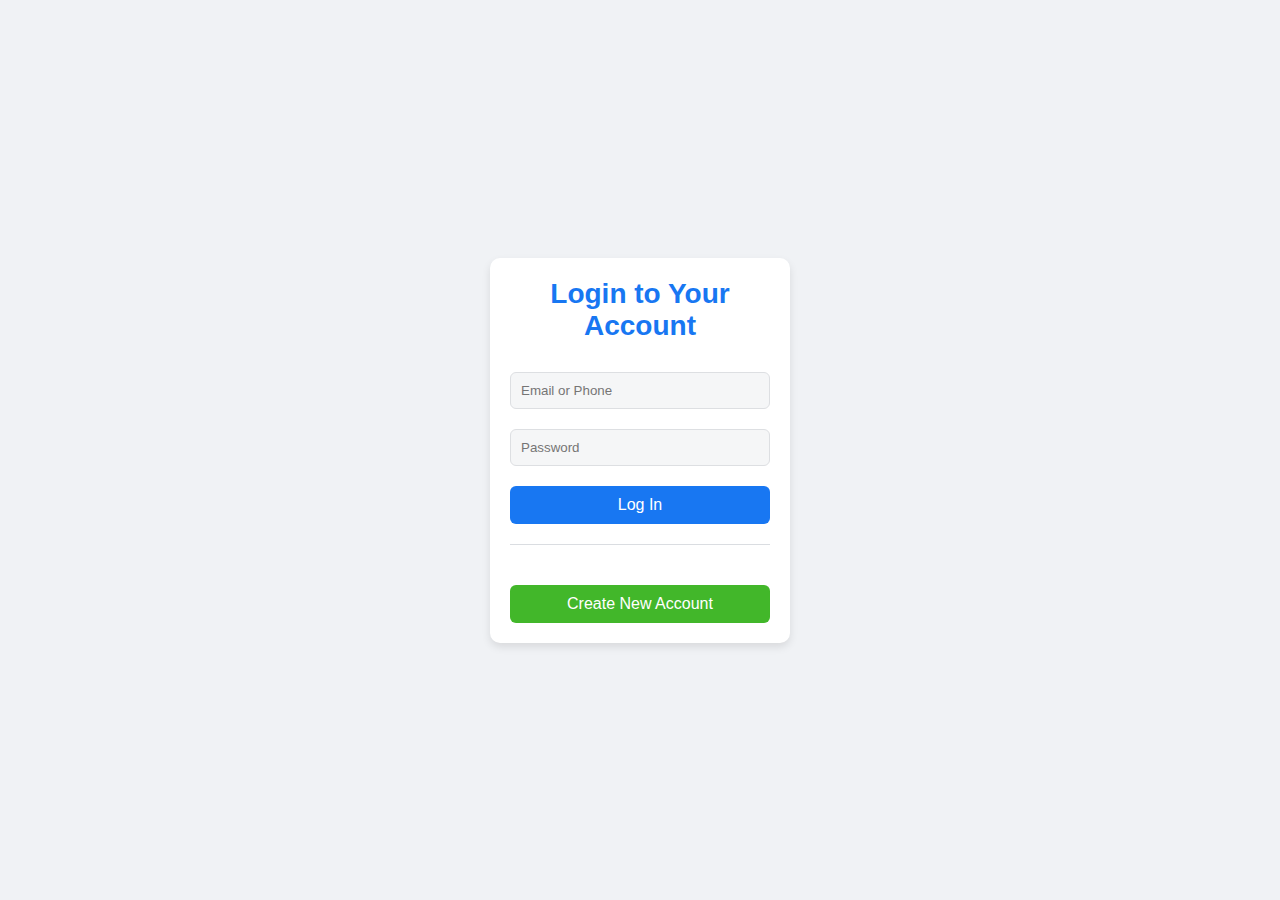
<file: index.html>
<!DOCTYPE html> 

<html lang="en"> 

<head> 

    <meta charset="UTF-8"> 

    <meta name="viewport" content="width=device-width, initial-scale=1.0"> 

    <title>Login Page</title> 

    <link rel="stylesheet" href="styles.css"> 

</head> 

<body> 

    <div class="login-container"> 

        <div class="login-form"> 

            <h2>Login to Your Account</h2> 

<form action="login.html" method="get"> 

    <input type="text" placeholder="Email or Phone" required> 

    <input type="password" placeholder="Password" required> 

    <button type="submit">Log In</button> 

</form> 

            <div class="divider"></div> 

            <button class="create-account">Create New Account</button> 

        </div> 

    </div> 

</body> 

</html>
</file>
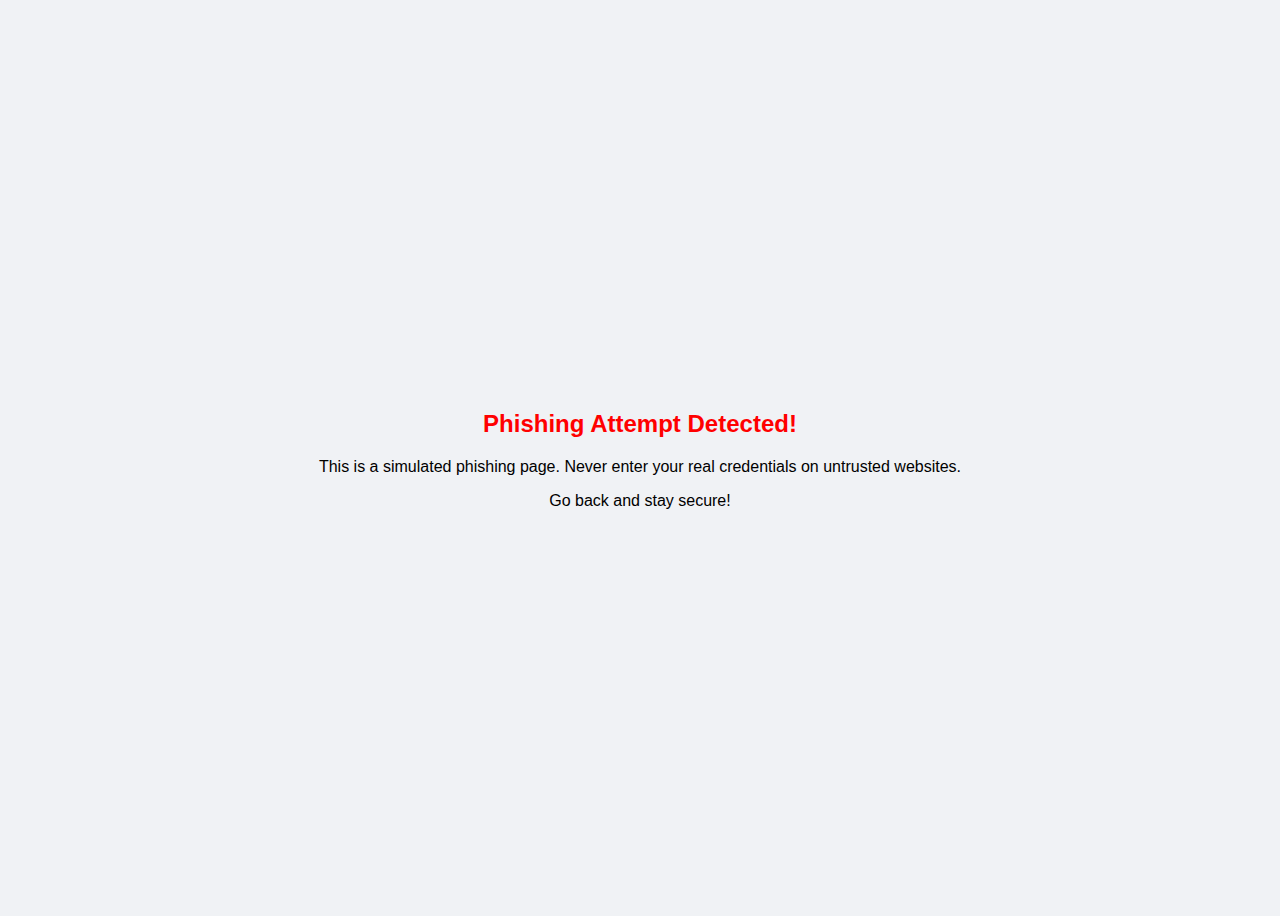
<file: login.html>
<!DOCTYPE html> 

<html lang="en"> 

<head> 

    <meta charset="UTF-8"> 

    <meta name="viewport" content="width=device-width, initial-scale=1.0"> 

    <title>Login Failed</title> 

    <style> 

        body { 

            display: flex; 

            justify-content: center; 

            align-items: center; 

            height: 100vh; 

            background-color: #f0f2f5; 

            font-family: Arial, sans-serif; 

        } 

        .message { 

            text-align: center; 

        } 

        h2 { 

            color: red; 

        } 

    </style> 

</head> 

<body> 

    <div class="message"> 

        <h2>Phishing Attempt Detected!</h2> 

        <p>This is a simulated phishing page. Never enter your real credentials on untrusted websites.</p> 

        <p>Go back and stay secure!</p> 

    </div> 

</body> 

</html>
</file>
<file: styles.css>
* { 

    margin: 0; 

    padding: 0; 

    box-sizing: border-box; 

    font-family: Arial, sans-serif; 

} 

 

body { 

    background-color: #f0f2f5; 

} 

 

.login-container { 

    display: flex; 

    justify-content: center; 

    align-items: center; 

    height: 100vh; 

} 

 

.login-form { 

    background-color: white; 

    padding: 20px; 

    border-radius: 10px; 

    box-shadow: 0 4px 8px rgba(0, 0, 0, 0.1); 

    text-align: center; 

    width: 300px; 

} 

 

h2 { 

    font-size: 28px; 

    color: #1877f2; 

    margin-bottom: 20px; 

} 

 

input[type="text"], input[type="password"] { 

    width: 100%; 

    padding: 10px; 

    margin: 10px 0; 

    border: 1px solid #dddfe2; 

    border-radius: 6px; 

    background-color: #f5f6f7; 

} 

 

button { 

    width: 100%; 

    padding: 10px; 

    border: none; 

    border-radius: 6px; 

    font-size: 16px; 

    cursor: pointer; 

} 

 

button[type="submit"] { 

    background-color: #1877f2; 

    color: white; 

    margin-top: 10px; 

} 

 

.create-account { 

    background-color: #42b72a; 

    color: white; 

    margin-top: 20px; 

} 

 

a { 

    display: block; 

    margin: 15px 0; 

    font-size: 14px; 

    color: #1877f2; 

    text-decoration: none; 

} 

 

.divider { 

    height: 1px; 

    background-color: #dadde1; 

    margin: 20px 0; 

}
</file>
